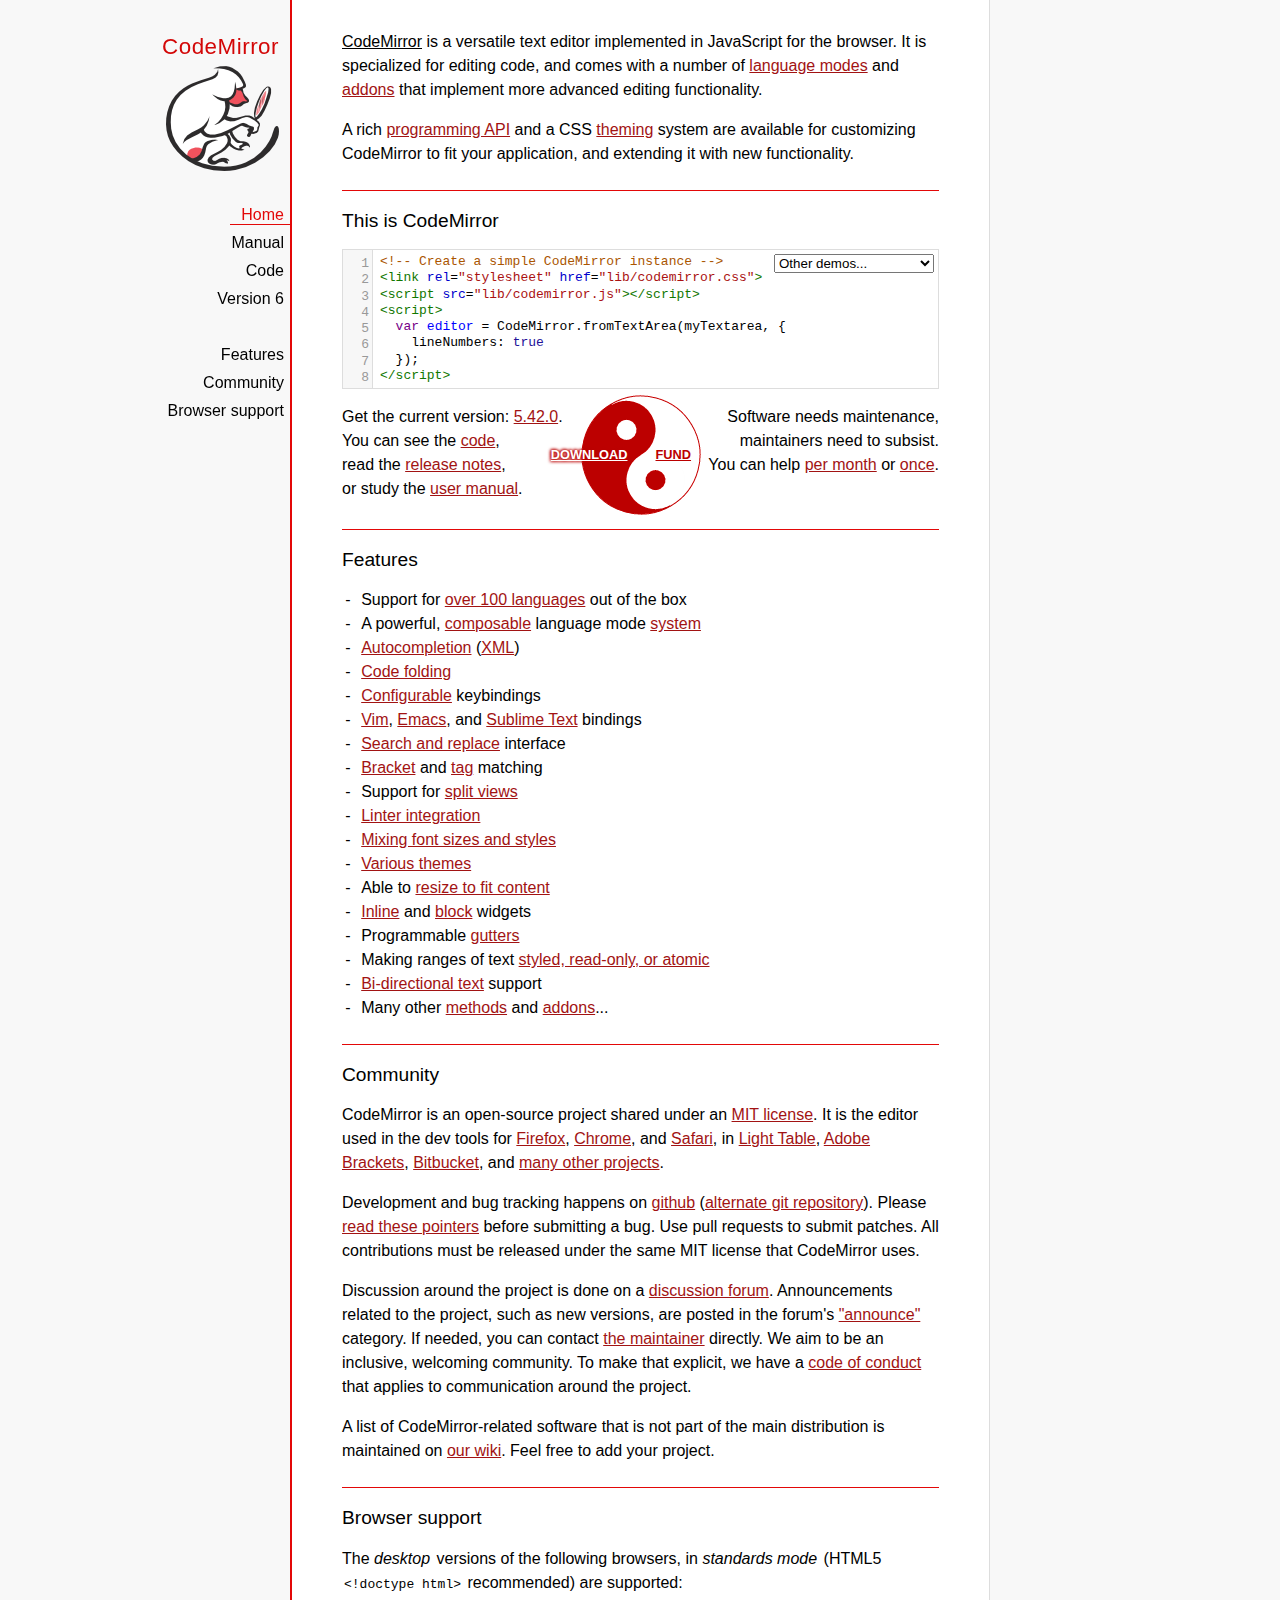
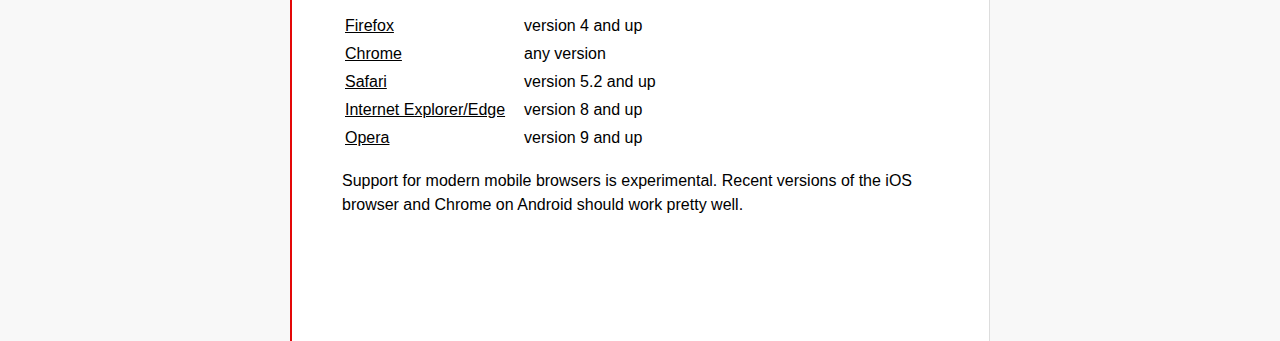
<file: p2/codemirror/index.html>
<!doctype html>

<title>CodeMirror</title>
<meta charset="utf-8"/>

<link rel=stylesheet href="lib/codemirror.css">
<link rel=stylesheet href="doc/docs.css">
<script src="lib/codemirror.js"></script>
<script src="mode/xml/xml.js"></script>
<script src="mode/javascript/javascript.js"></script>
<script src="mode/css/css.js"></script>
<script src="mode/htmlmixed/htmlmixed.js"></script>
<script src="addon/edit/matchbrackets.js"></script>

<script src="doc/activebookmark.js"></script>

<style>
  .CodeMirror { height: auto; border: 1px solid #ddd; }
  .CodeMirror-scroll { max-height: 200px; }
  .CodeMirror pre { padding-left: 7px; line-height: 1.25; }
  .banner { background: #ffc; padding: 6px; border-bottom: 2px solid silver;  }
  .banner div { margin: 0 auto; max-width: 700px; text-align: center; }
</style>

<div id=nav>
  <a href="https://codemirror.net"><h1>CodeMirror</h1><img id=logo src="doc/logo.png"></a>

  <ul>
    <li><a class=active data-default="true" href="#description">Home</a>
    <li><a href="doc/manual.html">Manual</a>
    <li><a href="https://github.com/codemirror/codemirror">Code</a>
    <li><a href="https://codemirror.net/6/">Version 6</a>
  </ul>
  <ul>
    <li><a href="#features">Features</a>
    <li><a href="#community">Community</a>
    <li><a href="#browsersupport">Browser support</a>
  </ul>
</div>

<article>

<section id=description class=first>
  <p><strong>CodeMirror</strong> is a versatile text editor
  implemented in JavaScript for the browser. It is specialized for
  editing code, and comes with a number of <a href="mode/index.html">language modes</a> and <a href="doc/manual.html#addons">addons</a>
  that implement more advanced editing functionality.</p>

  <p>A rich <a href="doc/manual.html#api">programming API</a> and a
  CSS <a href="doc/manual.html#styling">theming</a> system are
  available for customizing CodeMirror to fit your application, and
  extending it with new functionality.</p>
</section>

<section id=demo>
  <h2>This is CodeMirror</h2>
  <form style="position: relative; margin-top: .5em;"><textarea id=demotext>
<!-- Create a simple CodeMirror instance -->
<link rel="stylesheet" href="lib/codemirror.css">
<script src="lib/codemirror.js"></script>
<script>
  var editor = CodeMirror.fromTextArea(myTextarea, {
    lineNumbers: true
  });
</script></textarea>
  <select id="demolist" onchange="document.location = this.options[this.selectedIndex].value;">
    <option value="#">Other demos...</option>
    <option value="demo/complete.html">Autocompletion</option>
    <option value="demo/folding.html">Code folding</option>
    <option value="demo/theme.html">Themes</option>
    <option value="mode/htmlmixed/index.html">Mixed language modes</option>
    <option value="demo/bidi.html">Bi-directional text</option>
    <option value="demo/variableheight.html">Variable font sizes</option>
    <option value="demo/search.html">Search interface</option>
    <option value="demo/vim.html">Vim bindings</option>
    <option value="demo/emacs.html">Emacs bindings</option>
    <option value="demo/sublime.html">Sublime Text bindings</option>
    <option value="demo/tern.html">Tern integration</option>
    <option value="demo/merge.html">Merge/diff interface</option>
    <option value="demo/fullscreen.html">Full-screen editor</option>
    <option value="demo/simplescrollbars.html">Custom scrollbars</option>
  </select></form>
  <script>
    var editor = CodeMirror.fromTextArea(document.getElementById("demotext"), {
      lineNumbers: true,
      mode: "text/html",
      matchBrackets: true
    });
  </script>

  <div class=actions>
    <div class=actionspicture>
      <img src="doc/yinyang.png" class=yinyang>
      <div class="actionlink download">
        <a href="https://codemirror.net/codemirror.zip">DOWNLOAD</a>
      </div>
      <div class="actionlink fund">
        <a href="https://marijnhaverbeke.nl/fund/">FUND</a>
      </div>
    </div>
    <div class=actionsleft>
      Get the current version: <a href="https://codemirror.net/codemirror.zip">5.42.0</a>.<br>
      You can see the <a href="https://github.com/codemirror/codemirror" title="Github repository">code</a>,<br>
      read the <a href="doc/releases.html">release notes</a>,<br>
      or study the <a href="doc/manual.html">user manual</a>.
    </div>
    <div class=actionsright>
      Software needs maintenance,<br>
      maintainers need to subsist.<br>
      You can help <a href="https://marijnhaverbeke.nl/fund/" title="Set up a monthly contribution">per month</a> or
      <a title="Donate with PayPal" href="https://www.paypal.me/marijnhaverbeke">once</a>.
    </div>
  </div>

</section>

<section id=features>
  <h2>Features</h2>
  <ul>
    <li>Support for <a href="mode/index.html">over 100 languages</a> out of the box
    <li>A powerful, <a href="mode/htmlmixed/index.html">composable</a> language mode <a href="doc/manual.html#modeapi">system</a>
    <li><a href="doc/manual.html#addon_show-hint">Autocompletion</a> (<a href="demo/xmlcomplete.html">XML</a>)
    <li><a href="doc/manual.html#addon_foldcode">Code folding</a>
    <li><a href="doc/manual.html#option_extraKeys">Configurable</a> keybindings
    <li><a href="demo/vim.html">Vim</a>, <a href="demo/emacs.html">Emacs</a>, and <a href="demo/sublime.html">Sublime Text</a> bindings
    <li><a href="doc/manual.html#addon_search">Search and replace</a> interface
    <li><a href="doc/manual.html#addon_matchbrackets">Bracket</a> and <a href="doc/manual.html#addon_matchtags">tag</a> matching
    <li>Support for <a href="demo/buffers.html">split views</a>
    <li><a href="doc/manual.html#addon_lint">Linter integration</a>
    <li><a href="demo/variableheight.html">Mixing font sizes and styles</a>
    <li><a href="demo/theme.html">Various themes</a>
    <li>Able to <a href="demo/resize.html">resize to fit content</a>
    <li><a href="doc/manual.html#mark_replacedWith">Inline</a> and <a href="doc/manual.html#addLineWidget">block</a> widgets
    <li>Programmable <a href="demo/marker.html">gutters</a>
    <li>Making ranges of text <a href="doc/manual.html#markText">styled, read-only, or atomic</a>
    <li><a href="demo/bidi.html">Bi-directional text</a> support
    <li>Many other <a href="doc/manual.html#api">methods</a> and <a href="doc/manual.html#addons">addons</a>...
  </ul>
</section>

<section id=community>
  <h2>Community</h2>

  <p>CodeMirror is an open-source project shared under
  an <a href="LICENSE">MIT license</a>. It is the editor used in the
  dev tools for
  <a href="https://hacks.mozilla.org/2013/11/firefox-developer-tools-episode-27-edit-as-html-codemirror-more/">Firefox</a>,
  <a href="https://developers.google.com/chrome-developer-tools/">Chrome</a>,
  and <a href="https://developer.apple.com/safari/tools/">Safari</a>, in <a href="http://www.lighttable.com/">Light
  Table</a>, <a href="http://brackets.io/">Adobe
  Brackets</a>, <a href="http://blog.bitbucket.org/2013/05/14/edit-your-code-in-the-cloud-with-bitbucket/">Bitbucket</a>,
  and <a href="doc/realworld.html">many other projects</a>.</p>

  <p>Development and bug tracking happens
  on <a href="https://github.com/codemirror/CodeMirror/">github</a>
  (<a href="http://marijnhaverbeke.nl/git/codemirror">alternate git
  repository</a>).
  Please <a href="https://codemirror.net/doc/reporting.html">read these
  pointers</a> before submitting a bug. Use pull requests to submit
  patches. All contributions must be released under the same MIT
  license that CodeMirror uses.</p>

  <p>Discussion around the project is done on
  a <a href="https://discuss.codemirror.net">discussion forum</a>.
  Announcements related to the project, such as new versions, are
  posted in the
  forum's <a href="https://discuss.codemirror.net/c/announce">"announce"</a>
  category. If needed, you can
  contact <a href="mailto:marijnh@gmail.com">the maintainer</a>
  directly. We aim to be an inclusive, welcoming community. To make
  that explicit, we have
  a <a href="http://contributor-covenant.org/version/1/1/0/">code of
  conduct</a> that applies to communication around the project.</p>

  <p>A list of CodeMirror-related software that is not part of the
  main distribution is maintained
  on <a href="https://github.com/codemirror/CodeMirror/wiki/CodeMirror-addons">our
  wiki</a>. Feel free to add your project.</p>
</section>

<section id=browsersupport>
  <h2>Browser support</h2>
  <p>The <em>desktop</em> versions of the following browsers,
  in <em>standards mode</em> (HTML5 <code>&lt;!doctype html></code>
  recommended) are supported:</p>
  <table style="margin-bottom: 1em">
    <tr><th>Firefox</th><td>version 4 and up</td></tr>
    <tr><th>Chrome</th><td>any version</td></tr>
    <tr><th>Safari</th><td>version 5.2 and up</td></tr>
    <tr><th style="padding-right: 1em;">Internet Explorer/Edge</th><td>version 8 and up</td></tr>
    <tr><th>Opera</th><td>version 9 and up</td></tr>
  </table>
  <p>Support for modern mobile browsers is experimental. Recent
  versions of the iOS browser and Chrome on Android should work
  pretty well.</p>
</section>

</article>
</file>
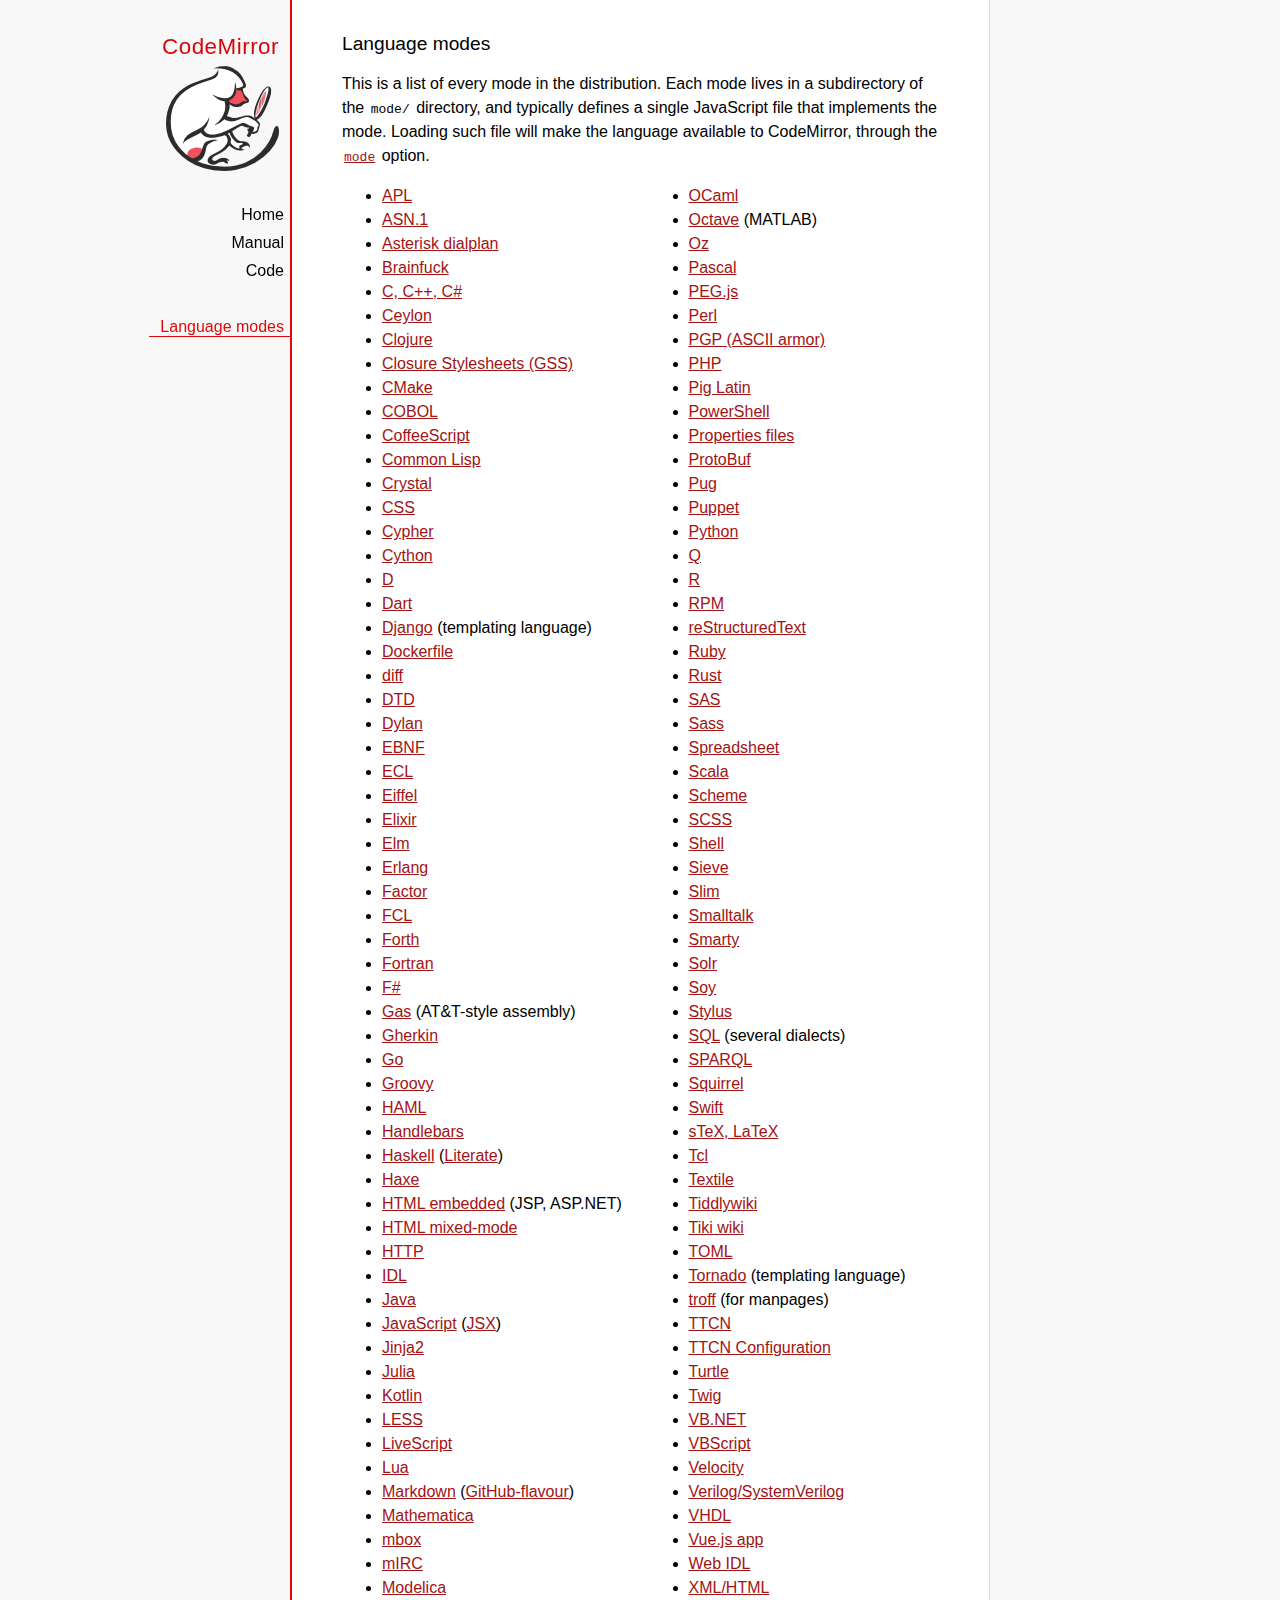
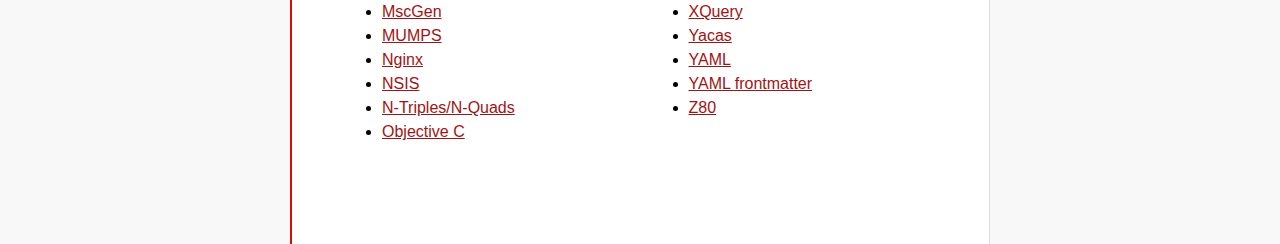
<file: p2/codemirror/mode/index.html>
<!doctype html>

<title>CodeMirror: Language Modes</title>
<meta charset="utf-8"/>
<link rel=stylesheet href="../doc/docs.css">

<div id=nav>
  <a href="https://codemirror.net"><h1>CodeMirror</h1><img id=logo src="../doc/logo.png"></a>

  <ul>
    <li><a href="../index.html">Home</a>
    <li><a href="../doc/manual.html">Manual</a>
    <li><a href="https://github.com/codemirror/codemirror">Code</a>
  </ul>
  <ul>
    <li><a class=active href="#">Language modes</a>
  </ul>
</div>

<article>

  <h2>Language modes</h2>

  <p>This is a list of every mode in the distribution. Each mode lives
in a subdirectory of the <code>mode/</code> directory, and typically
defines a single JavaScript file that implements the mode. Loading
such file will make the language available to CodeMirror, through
the <a href="../doc/manual.html#option_mode"><code>mode</code></a>
option.</p>

  <div style="-webkit-columns: 100px 2; -moz-columns: 100px 2; columns: 100px 2;">
    <ul style="margin-top: 0">
      <li><a href="apl/index.html">APL</a></li>
      <li><a href="asn.1/index.html">ASN.1</a></li>
      <li><a href="asterisk/index.html">Asterisk dialplan</a></li>
      <li><a href="brainfuck/index.html">Brainfuck</a></li>
      <li><a href="clike/index.html">C, C++, C#</a></li>
      <li><a href="clike/index.html">Ceylon</a></li>
      <li><a href="clojure/index.html">Clojure</a></li>
      <li><a href="css/gss.html">Closure Stylesheets (GSS)</a></li>
      <li><a href="cmake/index.html">CMake</a></li>
      <li><a href="cobol/index.html">COBOL</a></li>
      <li><a href="coffeescript/index.html">CoffeeScript</a></li>
      <li><a href="commonlisp/index.html">Common Lisp</a></li>
      <li><a href="crystal/index.html">Crystal</a></li>
      <li><a href="css/index.html">CSS</a></li>
      <li><a href="cypher/index.html">Cypher</a></li>
      <li><a href="python/index.html">Cython</a></li>
      <li><a href="d/index.html">D</a></li>
      <li><a href="dart/index.html">Dart</a></li>
      <li><a href="django/index.html">Django</a> (templating language)</li>
      <li><a href="dockerfile/index.html">Dockerfile</a></li>
      <li><a href="diff/index.html">diff</a></li>
      <li><a href="dtd/index.html">DTD</a></li>
      <li><a href="dylan/index.html">Dylan</a></li>
      <li><a href="ebnf/index.html">EBNF</a></li>
      <li><a href="ecl/index.html">ECL</a></li>
      <li><a href="eiffel/index.html">Eiffel</a></li>
      <li><a href="https://github.com/optick/codemirror-mode-elixir">Elixir</a></li>
      <li><a href="elm/index.html">Elm</a></li>
      <li><a href="erlang/index.html">Erlang</a></li>
      <li><a href="factor/index.html">Factor</a></li>
      <li><a href="fcl/index.html">FCL</a></li>
      <li><a href="forth/index.html">Forth</a></li>
      <li><a href="fortran/index.html">Fortran</a></li>
      <li><a href="mllike/index.html">F#</a></li>
      <li><a href="gas/index.html">Gas</a> (AT&amp;T-style assembly)</li>
      <li><a href="gherkin/index.html">Gherkin</a></li>
      <li><a href="go/index.html">Go</a></li>
      <li><a href="groovy/index.html">Groovy</a></li>
      <li><a href="haml/index.html">HAML</a></li>
      <li><a href="handlebars/index.html">Handlebars</a></li>
      <li><a href="haskell/index.html">Haskell</a> (<a href="haskell-literate/index.html">Literate</a>)</li>
      <li><a href="haxe/index.html">Haxe</a></li>
      <li><a href="htmlembedded/index.html">HTML embedded</a> (JSP, ASP.NET)</li>
      <li><a href="htmlmixed/index.html">HTML mixed-mode</a></li>
      <li><a href="http/index.html">HTTP</a></li>
      <li><a href="idl/index.html">IDL</a></li>
      <li><a href="clike/index.html">Java</a></li>
      <li><a href="javascript/index.html">JavaScript</a> (<a href="jsx/index.html">JSX</a>)</li>
      <li><a href="jinja2/index.html">Jinja2</a></li>
      <li><a href="julia/index.html">Julia</a></li>
      <li><a href="clike/index.html">Kotlin</a></li>
      <li><a href="css/less.html">LESS</a></li>
      <li><a href="livescript/index.html">LiveScript</a></li>
      <li><a href="lua/index.html">Lua</a></li>
      <li><a href="markdown/index.html">Markdown</a> (<a href="gfm/index.html">GitHub-flavour</a>)</li>
      <li><a href="mathematica/index.html">Mathematica</a></li>
      <li><a href="mbox/index.html">mbox</a></li>
      <li><a href="mirc/index.html">mIRC</a></li>
      <li><a href="modelica/index.html">Modelica</a></li>
      <li><a href="mscgen/index.html">MscGen</a></li>
      <li><a href="mumps/index.html">MUMPS</a></li>
      <li><a href="nginx/index.html">Nginx</a></li>
      <li><a href="nsis/index.html">NSIS</a></li>
      <li><a href="ntriples/index.html">N-Triples/N-Quads</a></li>
      <li><a href="clike/index.html">Objective C</a></li>
      <li><a href="mllike/index.html">OCaml</a></li>
      <li><a href="octave/index.html">Octave</a> (MATLAB)</li>
      <li><a href="oz/index.html">Oz</a></li>
      <li><a href="pascal/index.html">Pascal</a></li>
      <li><a href="pegjs/index.html">PEG.js</a></li>
      <li><a href="perl/index.html">Perl</a></li>
      <li><a href="asciiarmor/index.html">PGP (ASCII armor)</a></li>
      <li><a href="php/index.html">PHP</a></li>
      <li><a href="pig/index.html">Pig Latin</a></li>
      <li><a href="powershell/index.html">PowerShell</a></li>
      <li><a href="properties/index.html">Properties files</a></li>
      <li><a href="protobuf/index.html">ProtoBuf</a></li>
      <li><a href="pug/index.html">Pug</a></li>
      <li><a href="puppet/index.html">Puppet</a></li>
      <li><a href="python/index.html">Python</a></li>
      <li><a href="q/index.html">Q</a></li>
      <li><a href="r/index.html">R</a></li>
      <li><a href="rpm/index.html">RPM</a></li>
      <li><a href="rst/index.html">reStructuredText</a></li>
      <li><a href="ruby/index.html">Ruby</a></li>
      <li><a href="rust/index.html">Rust</a></li>
      <li><a href="sas/index.html">SAS</a></li>
      <li><a href="sass/index.html">Sass</a></li>
      <li><a href="spreadsheet/index.html">Spreadsheet</a></li>
      <li><a href="clike/scala.html">Scala</a></li>
      <li><a href="scheme/index.html">Scheme</a></li>
      <li><a href="css/scss.html">SCSS</a></li>
      <li><a href="shell/index.html">Shell</a></li>
      <li><a href="sieve/index.html">Sieve</a></li>
      <li><a href="slim/index.html">Slim</a></li>
      <li><a href="smalltalk/index.html">Smalltalk</a></li>
      <li><a href="smarty/index.html">Smarty</a></li>
      <li><a href="solr/index.html">Solr</a></li>
      <li><a href="soy/index.html">Soy</a></li>
      <li><a href="stylus/index.html">Stylus</a></li>
      <li><a href="sql/index.html">SQL</a> (several dialects)</li>
      <li><a href="sparql/index.html">SPARQL</a></li>
      <li><a href="clike/index.html">Squirrel</a></li>
      <li><a href="swift/index.html">Swift</a></li>
      <li><a href="stex/index.html">sTeX, LaTeX</a></li>
      <li><a href="tcl/index.html">Tcl</a></li>
      <li><a href="textile/index.html">Textile</a></li>
      <li><a href="tiddlywiki/index.html">Tiddlywiki</a></li>
      <li><a href="tiki/index.html">Tiki wiki</a></li>
      <li><a href="toml/index.html">TOML</a></li>
      <li><a href="tornado/index.html">Tornado</a> (templating language)</li>
      <li><a href="troff/index.html">troff</a> (for manpages)</li>
      <li><a href="ttcn/index.html">TTCN</a></li>
      <li><a href="ttcn-cfg/index.html">TTCN Configuration</a></li>
      <li><a href="turtle/index.html">Turtle</a></li>
      <li><a href="twig/index.html">Twig</a></li>
      <li><a href="vb/index.html">VB.NET</a></li>
      <li><a href="vbscript/index.html">VBScript</a></li>
      <li><a href="velocity/index.html">Velocity</a></li>
      <li><a href="verilog/index.html">Verilog/SystemVerilog</a></li>
      <li><a href="vhdl/index.html">VHDL</a></li>
      <li><a href="vue/index.html">Vue.js app</a></li>
      <li><a href="webidl/index.html">Web IDL</a></li>
      <li><a href="xml/index.html">XML/HTML</a></li>
      <li><a href="xquery/index.html">XQuery</a></li>
      <li><a href="yacas/index.html">Yacas</a></li>
      <li><a href="yaml/index.html">YAML</a></li>
      <li><a href="yaml-frontmatter/index.html">YAML frontmatter</a></li>
      <li><a href="z80/index.html">Z80</a></li>
    </ul>
  </div>

</article>
</file>
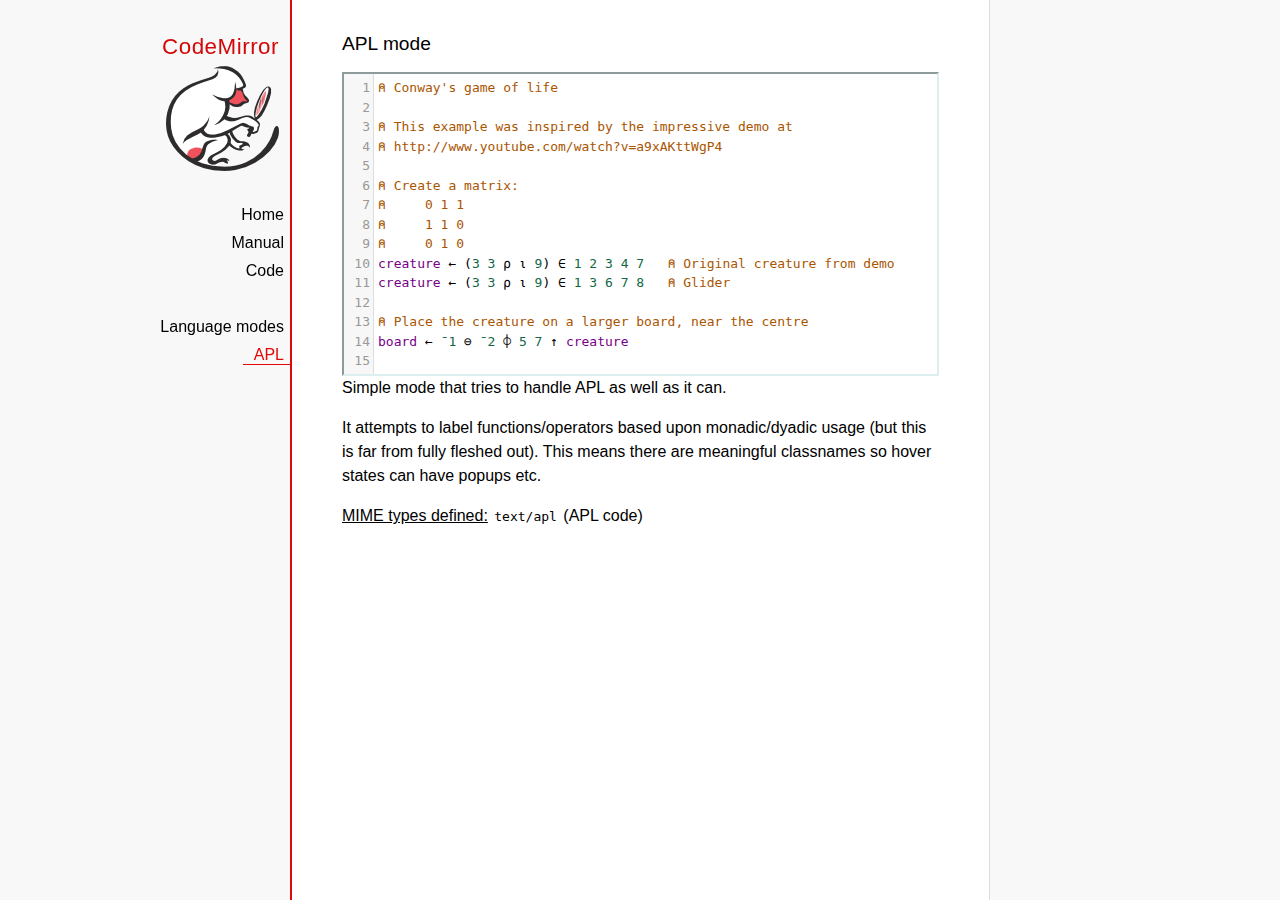
<file: p2/codemirror/mode/apl/index.html>
<!doctype html>

<title>CodeMirror: APL mode</title>
<meta charset="utf-8"/>
<link rel=stylesheet href="../../doc/docs.css">

<link rel="stylesheet" href="../../lib/codemirror.css">
<script src="../../lib/codemirror.js"></script>
<script src="../../addon/edit/matchbrackets.js"></script>
<script src="./apl.js"></script>
<style>
	.CodeMirror { border: 2px inset #dee; }
    </style>
<div id=nav>
  <a href="https://codemirror.net"><h1>CodeMirror</h1><img id=logo src="../../doc/logo.png"></a>

  <ul>
    <li><a href="../../index.html">Home</a>
    <li><a href="../../doc/manual.html">Manual</a>
    <li><a href="https://github.com/codemirror/codemirror">Code</a>
  </ul>
  <ul>
    <li><a href="../index.html">Language modes</a>
    <li><a class=active href="#">APL</a>
  </ul>
</div>

<article>
<h2>APL mode</h2>
<form><textarea id="code" name="code">
⍝ Conway's game of life

⍝ This example was inspired by the impressive demo at
⍝ http://www.youtube.com/watch?v=a9xAKttWgP4

⍝ Create a matrix:
⍝     0 1 1
⍝     1 1 0
⍝     0 1 0
creature ← (3 3 ⍴ ⍳ 9) ∈ 1 2 3 4 7   ⍝ Original creature from demo
creature ← (3 3 ⍴ ⍳ 9) ∈ 1 3 6 7 8   ⍝ Glider

⍝ Place the creature on a larger board, near the centre
board ← ¯1 ⊖ ¯2 ⌽ 5 7 ↑ creature

⍝ A function to move from one generation to the next
life ← {∨/ 1 ⍵ ∧ 3 4 = ⊂+/ +⌿ 1 0 ¯1 ∘.⊖ 1 0 ¯1 ⌽¨ ⊂⍵}

⍝ Compute n-th generation and format it as a
⍝ character matrix
gen ← {' #'[(life ⍣ ⍵) board]}

⍝ Show first three generations
(gen 1) (gen 2) (gen 3)
</textarea></form>

    <script>
      var editor = CodeMirror.fromTextArea(document.getElementById("code"), {
        lineNumbers: true,
        matchBrackets: true,
        mode: "text/apl"
      });
    </script>

    <p>Simple mode that tries to handle APL as well as it can.</p>
    <p>It attempts to label functions/operators based upon
    monadic/dyadic usage (but this is far from fully fleshed out).
    This means there are meaningful classnames so hover states can
    have popups etc.</p>

    <p><strong>MIME types defined:</strong> <code>text/apl</code> (APL code)</p>
  </article>
</file>
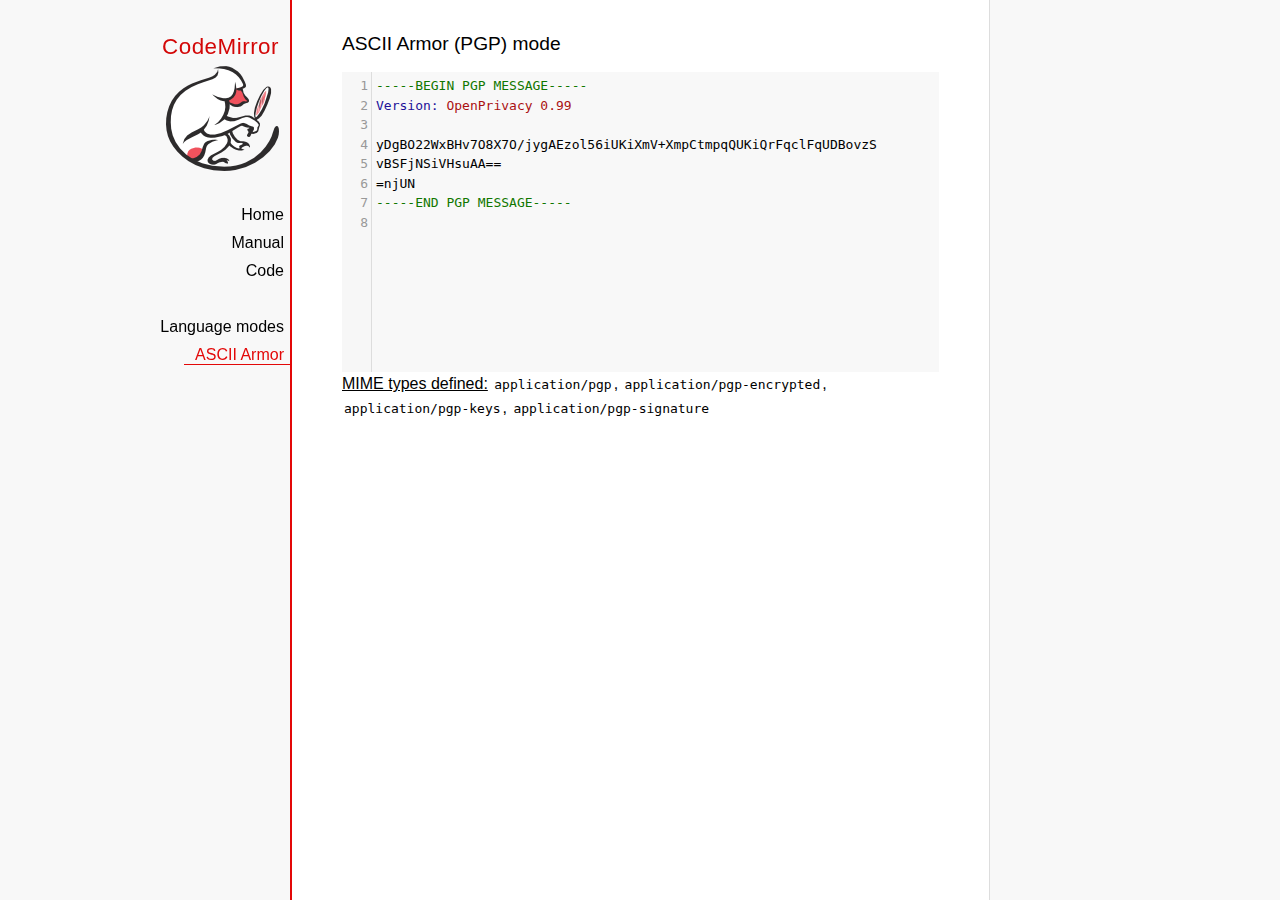
<file: p2/codemirror/mode/asciiarmor/index.html>
<!doctype html>

<title>CodeMirror: ASCII Armor (PGP) mode</title>
<meta charset="utf-8"/>
<link rel=stylesheet href="../../doc/docs.css">

<link rel="stylesheet" href="../../lib/codemirror.css">
<script src="../../lib/codemirror.js"></script>
<script src="asciiarmor.js"></script>
<style>.CodeMirror {background: #f8f8f8;}</style>
<div id=nav>
  <a href="https://codemirror.net"><h1>CodeMirror</h1><img id=logo src="../../doc/logo.png"></a>

  <ul>
    <li><a href="../../index.html">Home</a>
    <li><a href="../../doc/manual.html">Manual</a>
    <li><a href="https://github.com/codemirror/codemirror">Code</a>
  </ul>
  <ul>
    <li><a href="../index.html">Language modes</a>
    <li><a class=active href="#">ASCII Armor</a>
  </ul>
</div>

<article>
<h2>ASCII Armor (PGP) mode</h2>
<form><textarea id="code" name="code">
-----BEGIN PGP MESSAGE-----
Version: OpenPrivacy 0.99

yDgBO22WxBHv7O8X7O/jygAEzol56iUKiXmV+XmpCtmpqQUKiQrFqclFqUDBovzS
vBSFjNSiVHsuAA==
=njUN
-----END PGP MESSAGE-----
</textarea></form>

<script>
var editor = CodeMirror.fromTextArea(document.getElementById("code"), {
  lineNumbers: true
});
</script>

<p><strong>MIME types
defined:</strong> <code>application/pgp</code>, <code>application/pgp-encrypted</code>, <code>application/pgp-keys</code>, <code>application/pgp-signature</code></p>

</article>
</file>
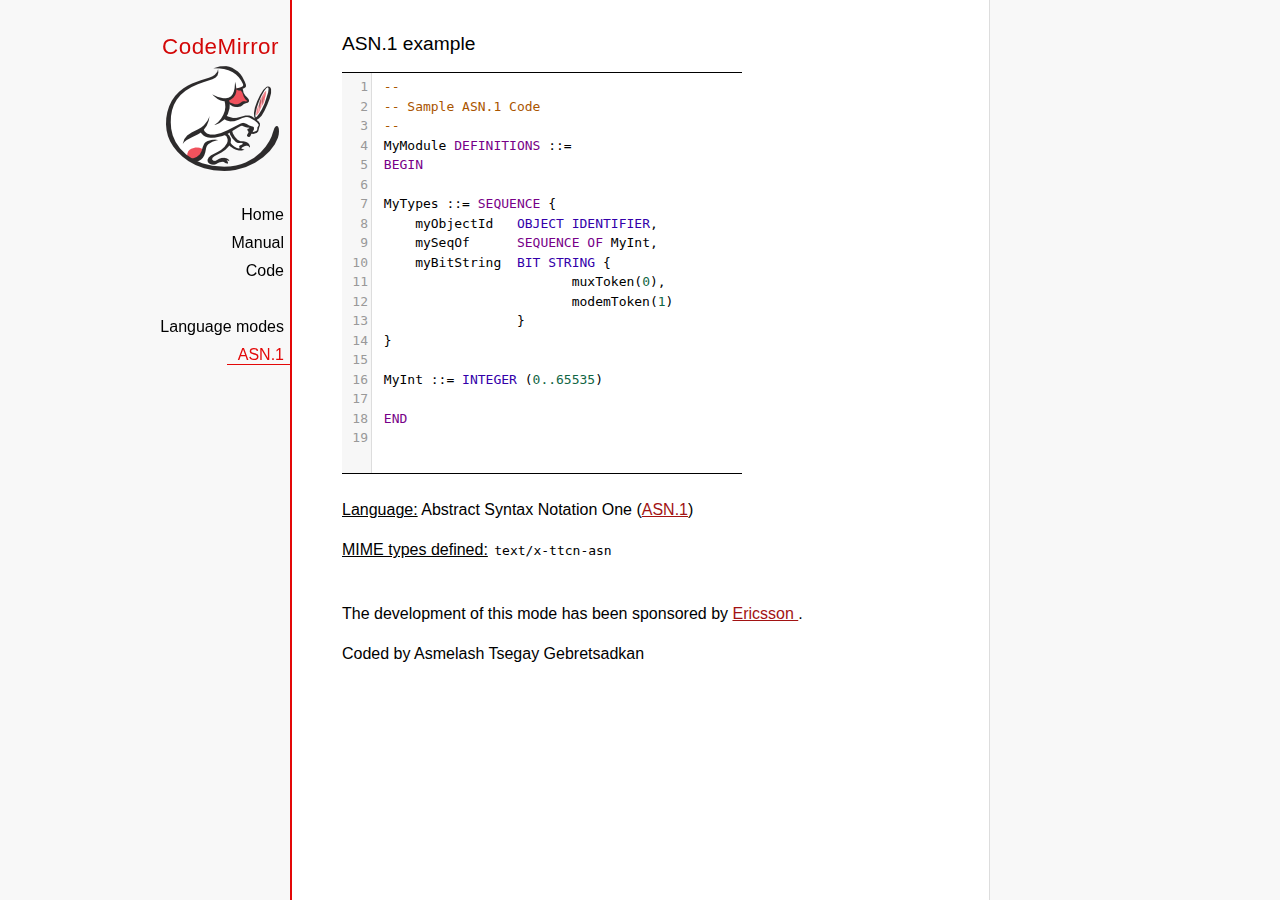
<file: p2/codemirror/mode/asn.1/index.html>
﻿<!doctype html>

<title>CodeMirror: ASN.1 mode</title>
<meta charset="utf-8"/>
<link rel=stylesheet href="../../doc/docs.css">

<link rel="stylesheet" href="../../lib/codemirror.css">
<script src="../../lib/codemirror.js"></script>
<script src="../../addon/edit/matchbrackets.js"></script>
<script src="asn.1.js"></script>
<style>
    .CodeMirror {
        border-top: 1px solid black;
        border-bottom: 1px solid black;
    }
</style>
<div id=nav>
    <a href="https://codemirror.net"><h1>CodeMirror</h1>
        <img id=logo src="../../doc/logo.png">
    </a>

    <ul>
        <li><a href="../../index.html">Home</a>
        <li><a href="../../doc/manual.html">Manual</a>
        <li><a href="https://github.com/codemirror/codemirror">Code</a>
    </ul>
    <ul>
        <li><a href="../index.html">Language modes</a>
        <li><a class=active href="http://en.wikipedia.org/wiki/Abstract_Syntax_Notation_One">ASN.1</a>
    </ul>
</div>
<article>
    <h2>ASN.1 example</h2>
    <div>
        <textarea id="ttcn-asn-code">
 --
 -- Sample ASN.1 Code
 --
 MyModule DEFINITIONS ::=
 BEGIN

 MyTypes ::= SEQUENCE {
     myObjectId   OBJECT IDENTIFIER,
     mySeqOf      SEQUENCE OF MyInt,
     myBitString  BIT STRING {
                         muxToken(0),
                         modemToken(1)
                  }
 }

 MyInt ::= INTEGER (0..65535)

 END
        </textarea>
    </div>

    <script>
        var ttcnEditor = CodeMirror.fromTextArea(document.getElementById("ttcn-asn-code"), {
            lineNumbers: true,
            matchBrackets: true,
            mode: "text/x-ttcn-asn"
        });
        ttcnEditor.setSize(400, 400);
        var mac = CodeMirror.keyMap.default == CodeMirror.keyMap.macDefault;
        CodeMirror.keyMap.default[(mac ? "Cmd" : "Ctrl") + "-Space"] = "autocomplete";
    </script>
    <br/>
    <p><strong>Language:</strong> Abstract Syntax Notation One
        (<a href="http://www.itu.int/en/ITU-T/asn1/Pages/introduction.aspx">ASN.1</a>)
    </p>
    <p><strong>MIME types defined:</strong> <code>text/x-ttcn-asn</code></p>

    <br/>
    <p>The development of this mode has been sponsored by <a href="http://www.ericsson.com/">Ericsson
    </a>.</p>
    <p>Coded by Asmelash Tsegay Gebretsadkan </p>
</article>
</file>
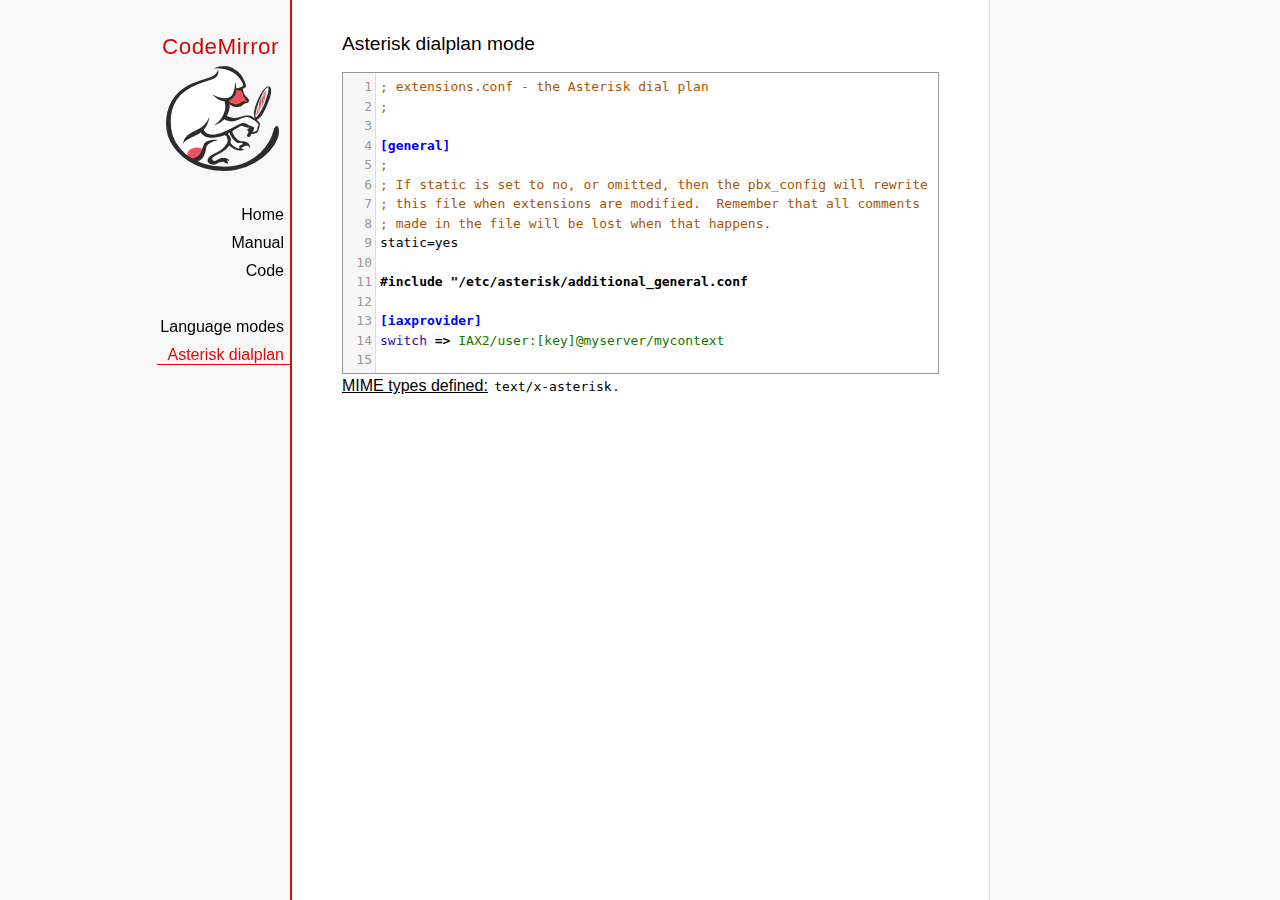
<file: p2/codemirror/mode/asterisk/index.html>
<!doctype html>

<title>CodeMirror: Asterisk dialplan mode</title>
<meta charset="utf-8"/>
<link rel=stylesheet href="../../doc/docs.css">

<link rel="stylesheet" href="../../lib/codemirror.css">
<script src="../../lib/codemirror.js"></script>
<script src="../../addon/edit/matchbrackets.js"></script>
<script src="asterisk.js"></script>
<style>
      .CodeMirror {border: 1px solid #999;}
      .cm-s-default span.cm-arrow { color: red; }
    </style>
<div id=nav>
  <a href="https://codemirror.net"><h1>CodeMirror</h1><img id=logo src="../../doc/logo.png"></a>

  <ul>
    <li><a href="../../index.html">Home</a>
    <li><a href="../../doc/manual.html">Manual</a>
    <li><a href="https://github.com/codemirror/codemirror">Code</a>
  </ul>
  <ul>
    <li><a href="../index.html">Language modes</a>
    <li><a class=active href="#">Asterisk dialplan</a>
  </ul>
</div>

<article>
<h2>Asterisk dialplan mode</h2>
<form><textarea id="code" name="code">
; extensions.conf - the Asterisk dial plan
;

[general]
;
; If static is set to no, or omitted, then the pbx_config will rewrite
; this file when extensions are modified.  Remember that all comments
; made in the file will be lost when that happens.
static=yes

#include "/etc/asterisk/additional_general.conf

[iaxprovider]
switch => IAX2/user:[key]@myserver/mycontext

[dynamic]
#exec /usr/bin/dynamic-peers.pl

[trunkint]
;
; International long distance through trunk
;
exten => _9011.,1,Macro(dundi-e164,${EXTEN:4})
exten => _9011.,n,Dial(${GLOBAL(TRUNK)}/${FILTER(0-9,${EXTEN:${GLOBAL(TRUNKMSD)}})})

[local]
;
; Master context for local, toll-free, and iaxtel calls only
;
ignorepat => 9
include => default

[demo]
include => stdexten
;
; We start with what to do when a call first comes in.
;
exten => s,1,Wait(1)			; Wait a second, just for fun
same  => n,Answer			; Answer the line
same  => n,Set(TIMEOUT(digit)=5)	; Set Digit Timeout to 5 seconds
same  => n,Set(TIMEOUT(response)=10)	; Set Response Timeout to 10 seconds
same  => n(restart),BackGround(demo-congrats)	; Play a congratulatory message
same  => n(instruct),BackGround(demo-instruct)	; Play some instructions
same  => n,WaitExten			; Wait for an extension to be dialed.

exten => 2,1,BackGround(demo-moreinfo)	; Give some more information.
exten => 2,n,Goto(s,instruct)

exten => 3,1,Set(LANGUAGE()=fr)		; Set language to french
exten => 3,n,Goto(s,restart)		; Start with the congratulations

exten => 1000,1,Goto(default,s,1)
;
; We also create an example user, 1234, who is on the console and has
; voicemail, etc.
;
exten => 1234,1,Playback(transfer,skip)		; "Please hold while..."
					; (but skip if channel is not up)
exten => 1234,n,Gosub(${EXTEN},stdexten(${GLOBAL(CONSOLE)}))
exten => 1234,n,Goto(default,s,1)		; exited Voicemail

exten => 1235,1,Voicemail(1234,u)		; Right to voicemail

exten => 1236,1,Dial(Console/dsp)		; Ring forever
exten => 1236,n,Voicemail(1234,b)		; Unless busy

;
; # for when they're done with the demo
;
exten => #,1,Playback(demo-thanks)	; "Thanks for trying the demo"
exten => #,n,Hangup			; Hang them up.

;
; A timeout and "invalid extension rule"
;
exten => t,1,Goto(#,1)			; If they take too long, give up
exten => i,1,Playback(invalid)		; "That's not valid, try again"

;
; Create an extension, 500, for dialing the
; Asterisk demo.
;
exten => 500,1,Playback(demo-abouttotry); Let them know what's going on
exten => 500,n,Dial(IAX2/guest@pbx.digium.com/s@default)	; Call the Asterisk demo
exten => 500,n,Playback(demo-nogo)	; Couldn't connect to the demo site
exten => 500,n,Goto(s,6)		; Return to the start over message.

;
; Create an extension, 600, for evaluating echo latency.
;
exten => 600,1,Playback(demo-echotest)	; Let them know what's going on
exten => 600,n,Echo			; Do the echo test
exten => 600,n,Playback(demo-echodone)	; Let them know it's over
exten => 600,n,Goto(s,6)		; Start over

;
;	You can use the Macro Page to intercom a individual user
exten => 76245,1,Macro(page,SIP/Grandstream1)
; or if your peernames are the same as extensions
exten => _7XXX,1,Macro(page,SIP/${EXTEN})
;
;
; System Wide Page at extension 7999
;
exten => 7999,1,Set(TIMEOUT(absolute)=60)
exten => 7999,2,Page(Local/Grandstream1@page&Local/Xlite1@page&Local/1234@page/n,d)

; Give voicemail at extension 8500
;
exten => 8500,1,VoicemailMain
exten => 8500,n,Goto(s,6)

    </textarea></form>
    <script>
      var editor = CodeMirror.fromTextArea(document.getElementById("code"), {
        mode: "text/x-asterisk",
        matchBrackets: true,
        lineNumbers: true
      });
    </script>

    <p><strong>MIME types defined:</strong> <code>text/x-asterisk</code>.</p>

  </article>
</file>
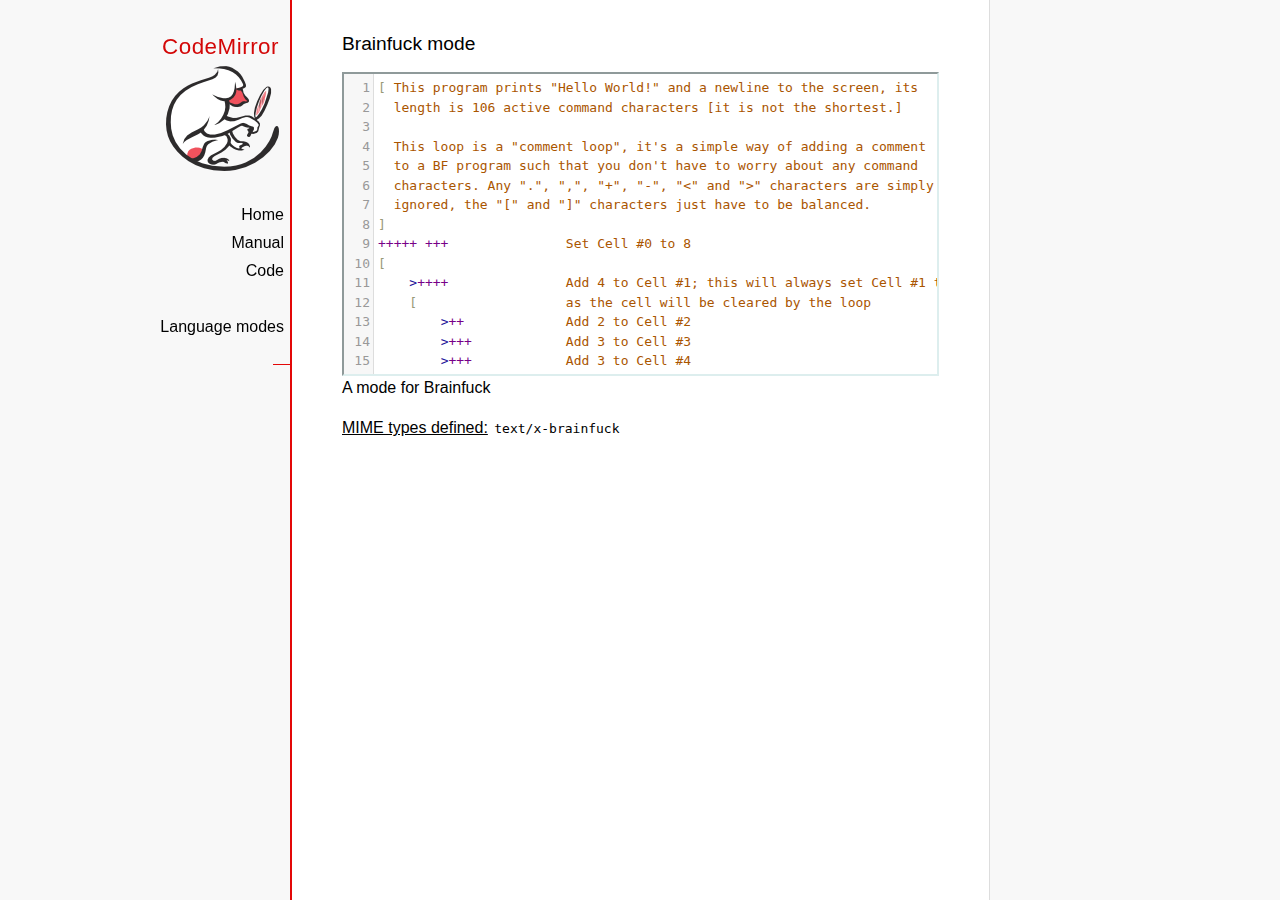
<file: p2/codemirror/mode/brainfuck/index.html>
<!doctype html>

<title>CodeMirror: Brainfuck mode</title>
<meta charset="utf-8"/>
<link rel=stylesheet href="../../doc/docs.css">

<link rel="stylesheet" href="../../lib/codemirror.css">
<script src="../../lib/codemirror.js"></script>
<script src="../../addon/edit/matchbrackets.js"></script>
<script src="./brainfuck.js"></script>
<style>
	.CodeMirror { border: 2px inset #dee; }
    </style>
<div id=nav>
  <a href="https://codemirror.net"><h1>CodeMirror</h1><img id=logo src="../../doc/logo.png"></a>

  <ul>
    <li><a href="../../index.html">Home</a>
    <li><a href="../../doc/manual.html">Manual</a>
    <li><a href="https://github.com/codemirror/codemirror">Code</a>
  </ul>
  <ul>
    <li><a href="../index.html">Language modes</a>
    <li><a class=active href="#"></a>
  </ul>
</div>

<article>
<h2>Brainfuck mode</h2>
<form><textarea id="code" name="code">
[ This program prints "Hello World!" and a newline to the screen, its
  length is 106 active command characters [it is not the shortest.]

  This loop is a "comment loop", it's a simple way of adding a comment
  to a BF program such that you don't have to worry about any command
  characters. Any ".", ",", "+", "-", "&lt;" and "&gt;" characters are simply
  ignored, the "[" and "]" characters just have to be balanced.
]
+++++ +++               Set Cell #0 to 8
[
    &gt;++++               Add 4 to Cell #1; this will always set Cell #1 to 4
    [                   as the cell will be cleared by the loop
        &gt;++             Add 2 to Cell #2
        &gt;+++            Add 3 to Cell #3
        &gt;+++            Add 3 to Cell #4
        &gt;+              Add 1 to Cell #5
        &lt;&lt;&lt;&lt;-           Decrement the loop counter in Cell #1
    ]                   Loop till Cell #1 is zero; number of iterations is 4
    &gt;+                  Add 1 to Cell #2
    &gt;+                  Add 1 to Cell #3
    &gt;-                  Subtract 1 from Cell #4
    &gt;&gt;+                 Add 1 to Cell #6
    [&lt;]                 Move back to the first zero cell you find; this will
                        be Cell #1 which was cleared by the previous loop
    &lt;-                  Decrement the loop Counter in Cell #0
]                       Loop till Cell #0 is zero; number of iterations is 8

The result of this is:
Cell No :   0   1   2   3   4   5   6
Contents:   0   0  72 104  88  32   8
Pointer :   ^

&gt;&gt;.                     Cell #2 has value 72 which is 'H'
&gt;---.                   Subtract 3 from Cell #3 to get 101 which is 'e'
+++++++..+++.           Likewise for 'llo' from Cell #3
&gt;&gt;.                     Cell #5 is 32 for the space
&lt;-.                     Subtract 1 from Cell #4 for 87 to give a 'W'
&lt;.                      Cell #3 was set to 'o' from the end of 'Hello'
+++.------.--------.    Cell #3 for 'rl' and 'd'
&gt;&gt;+.                    Add 1 to Cell #5 gives us an exclamation point
&gt;++.                    And finally a newline from Cell #6
</textarea></form>

    <script>
      var editor = CodeMirror.fromTextArea(document.getElementById("code"), {
        lineNumbers: true,
        matchBrackets: true,
        mode: "text/x-brainfuck"
      });
    </script>

    <p>A mode for Brainfuck</p>

    <p><strong>MIME types defined:</strong> <code>text/x-brainfuck</code></p>
  </article>
</file>
<file: p2/codemirror/lib/codemirror.css>
/* BASICS */

.CodeMirror {
  /* Set height, width, borders, and global font properties here */
  font-family: monospace;
  height: 300px;
  color: black;
  direction: ltr;
}

/* PADDING */

.CodeMirror-lines {
  padding: 4px 0; /* Vertical padding around content */
}
.CodeMirror pre {
  padding: 0 4px; /* Horizontal padding of content */
}

.CodeMirror-scrollbar-filler, .CodeMirror-gutter-filler {
  background-color: white; /* The little square between H and V scrollbars */
}

/* GUTTER */

.CodeMirror-gutters {
  border-right: 1px solid #ddd;
  background-color: #f7f7f7;
  white-space: nowrap;
}
.CodeMirror-linenumbers {}
.CodeMirror-linenumber {
  padding: 0 3px 0 5px;
  min-width: 20px;
  text-align: right;
  color: #999;
  white-space: nowrap;
}

.CodeMirror-guttermarker { color: black; }
.CodeMirror-guttermarker-subtle { color: #999; }

/* CURSOR */

.CodeMirror-cursor {
  border-left: 1px solid black;
  border-right: none;
  width: 0;
}
/* Shown when moving in bi-directional text */
.CodeMirror div.CodeMirror-secondarycursor {
  border-left: 1px solid silver;
}
.cm-fat-cursor .CodeMirror-cursor {
  width: auto;
  border: 0 !important;
  background: #7e7;
}
.cm-fat-cursor div.CodeMirror-cursors {
  z-index: 1;
}
.cm-fat-cursor-mark {
  background-color: rgba(20, 255, 20, 0.5);
  -webkit-animation: blink 1.06s steps(1) infinite;
  -moz-animation: blink 1.06s steps(1) infinite;
  animation: blink 1.06s steps(1) infinite;
}
.cm-animate-fat-cursor {
  width: auto;
  border: 0;
  -webkit-animation: blink 1.06s steps(1) infinite;
  -moz-animation: blink 1.06s steps(1) infinite;
  animation: blink 1.06s steps(1) infinite;
  background-color: #7e7;
}
@-moz-keyframes blink {
  0% {}
  50% { background-color: transparent; }
  100% {}
}
@-webkit-keyframes blink {
  0% {}
  50% { background-color: transparent; }
  100% {}
}
@keyframes blink {
  0% {}
  50% { background-color: transparent; }
  100% {}
}

/* Can style cursor different in overwrite (non-insert) mode */
.CodeMirror-overwrite .CodeMirror-cursor {}

.cm-tab { display: inline-block; text-decoration: inherit; }

.CodeMirror-rulers {
  position: absolute;
  left: 0; right: 0; top: -50px; bottom: -20px;
  overflow: hidden;
}
.CodeMirror-ruler {
  border-left: 1px solid #ccc;
  top: 0; bottom: 0;
  position: absolute;
}

/* DEFAULT THEME */

.cm-s-default .cm-header {color: blue;}
.cm-s-default .cm-quote {color: #090;}
.cm-negative {color: #d44;}
.cm-positive {color: #292;}
.cm-header, .cm-strong {font-weight: bold;}
.cm-em {font-style: italic;}
.cm-link {text-decoration: underline;}
.cm-strikethrough {text-decoration: line-through;}

.cm-s-default .cm-keyword {color: #708;}
.cm-s-default .cm-atom {color: #219;}
.cm-s-default .cm-number {color: #164;}
.cm-s-default .cm-def {color: #00f;}
.cm-s-default .cm-variable,
.cm-s-default .cm-punctuation,
.cm-s-default .cm-property,
.cm-s-default .cm-operator {}
.cm-s-default .cm-variable-2 {color: #05a;}
.cm-s-default .cm-variable-3, .cm-s-default .cm-type {color: #085;}
.cm-s-default .cm-comment {color: #a50;}
.cm-s-default .cm-string {color: #a11;}
.cm-s-default .cm-string-2 {color: #f50;}
.cm-s-default .cm-meta {color: #555;}
.cm-s-default .cm-qualifier {color: #555;}
.cm-s-default .cm-builtin {color: #30a;}
.cm-s-default .cm-bracket {color: #997;}
.cm-s-default .cm-tag {color: #170;}
.cm-s-default .cm-attribute {color: #00c;}
.cm-s-default .cm-hr {color: #999;}
.cm-s-default .cm-link {color: #00c;}

.cm-s-default .cm-error {color: #f00;}
.cm-invalidchar {color: #f00;}

.CodeMirror-composing { border-bottom: 2px solid; }

/* Default styles for common addons */

div.CodeMirror span.CodeMirror-matchingbracket {color: #0b0;}
div.CodeMirror span.CodeMirror-nonmatchingbracket {color: #a22;}
.CodeMirror-matchingtag { background: rgba(255, 150, 0, .3); }
.CodeMirror-activeline-background {background: #e8f2ff;}

/* STOP */

/* The rest of this file contains styles related to the mechanics of
   the editor. You probably shouldn't touch them. */

.CodeMirror {
  position: relative;
  overflow: hidden;
  background: white;
}

.CodeMirror-scroll {
  overflow: scroll !important; /* Things will break if this is overridden */
  /* 30px is the magic margin used to hide the element's real scrollbars */
  /* See overflow: hidden in .CodeMirror */
  margin-bottom: -30px; margin-right: -30px;
  padding-bottom: 30px;
  height: 100%;
  outline: none; /* Prevent dragging from highlighting the element */
  position: relative;
}
.CodeMirror-sizer {
  position: relative;
  border-right: 30px solid transparent;
}

/* The fake, visible scrollbars. Used to force redraw during scrolling
   before actual scrolling happens, thus preventing shaking and
   flickering artifacts. */
.CodeMirror-vscrollbar, .CodeMirror-hscrollbar, .CodeMirror-scrollbar-filler, .CodeMirror-gutter-filler {
  position: absolute;
  z-index: 6;
  display: none;
}
.CodeMirror-vscrollbar {
  right: 0; top: 0;
  overflow-x: hidden;
  overflow-y: scroll;
}
.CodeMirror-hscrollbar {
  bottom: 0; left: 0;
  overflow-y: hidden;
  overflow-x: scroll;
}
.CodeMirror-scrollbar-filler {
  right: 0; bottom: 0;
}
.CodeMirror-gutter-filler {
  left: 0; bottom: 0;
}

.CodeMirror-gutters {
  position: absolute; left: 0; top: 0;
  min-height: 100%;
  z-index: 3;
}
.CodeMirror-gutter {
  white-space: normal;
  height: 100%;
  display: inline-block;
  vertical-align: top;
  margin-bottom: -30px;
}
.CodeMirror-gutter-wrapper {
  position: absolute;
  z-index: 4;
  background: none !important;
  border: none !important;
}
.CodeMirror-gutter-background {
  position: absolute;
  top: 0; bottom: 0;
  z-index: 4;
}
.CodeMirror-gutter-elt {
  position: absolute;
  cursor: default;
  z-index: 4;
}
.CodeMirror-gutter-wrapper ::selection { background-color: transparent }
.CodeMirror-gutter-wrapper ::-moz-selection { background-color: transparent }

.CodeMirror-lines {
  cursor: text;
  min-height: 1px; /* prevents collapsing before first draw */
}
.CodeMirror pre {
  /* Reset some styles that the rest of the page might have set */
  -moz-border-radius: 0; -webkit-border-radius: 0; border-radius: 0;
  border-width: 0;
  background: transparent;
  font-family: inherit;
  font-size: inherit;
  margin: 0;
  white-space: pre;
  word-wrap: normal;
  line-height: inherit;
  color: inherit;
  z-index: 2;
  position: relative;
  overflow: visible;
  -webkit-tap-highlight-color: transparent;
  -webkit-font-variant-ligatures: contextual;
  font-variant-ligatures: contextual;
}
.CodeMirror-wrap pre {
  word-wrap: break-word;
  white-space: pre-wrap;
  word-break: normal;
}

.CodeMirror-linebackground {
  position: absolute;
  left: 0; right: 0; top: 0; bottom: 0;
  z-index: 0;
}

.CodeMirror-linewidget {
  position: relative;
  z-index: 2;
  padding: 0.1px; /* Force widget margins to stay inside of the container */
}

.CodeMirror-widget {}

.CodeMirror-rtl pre { direction: rtl; }

.CodeMirror-code {
  outline: none;
}

/* Force content-box sizing for the elements where we expect it */
.CodeMirror-scroll,
.CodeMirror-sizer,
.CodeMirror-gutter,
.CodeMirror-gutters,
.CodeMirror-linenumber {
  -moz-box-sizing: content-box;
  box-sizing: content-box;
}

.CodeMirror-measure {
  position: absolute;
  width: 100%;
  height: 0;
  overflow: hidden;
  visibility: hidden;
}

.CodeMirror-cursor {
  position: absolute;
  pointer-events: none;
}
.CodeMirror-measure pre { position: static; }

div.CodeMirror-cursors {
  visibility: hidden;
  position: relative;
  z-index: 3;
}
div.CodeMirror-dragcursors {
  visibility: visible;
}

.CodeMirror-focused div.CodeMirror-cursors {
  visibility: visible;
}

.CodeMirror-selected { background: #d9d9d9; }
.CodeMirror-focused .CodeMirror-selected { background: #d7d4f0; }
.CodeMirror-crosshair { cursor: crosshair; }
.CodeMirror-line::selection, .CodeMirror-line > span::selection, .CodeMirror-line > span > span::selection { background: #d7d4f0; }
.CodeMirror-line::-moz-selection, .CodeMirror-line > span::-moz-selection, .CodeMirror-line > span > span::-moz-selection { background: #d7d4f0; }

.cm-searching {
  background-color: #ffa;
  background-color: rgba(255, 255, 0, .4);
}

/* Used to force a border model for a node */
.cm-force-border { padding-right: .1px; }

@media print {
  /* Hide the cursor when printing */
  .CodeMirror div.CodeMirror-cursors {
    visibility: hidden;
  }
}

/* See issue #2901 */
.cm-tab-wrap-hack:after { content: ''; }

/* Help users use markselection to safely style text background */
span.CodeMirror-selectedtext { background: none; }
</file>
<file: p2/codemirror/doc/docs.css>
@font-face {
  font-family: 'Source Sans Pro';
  font-style: normal;
  font-weight: 400;
  src: local('Source Sans Pro'), local('SourceSansPro-Regular'), url(//themes.googleusercontent.com/static/fonts/sourcesanspro/v5/ODelI1aHBYDBqgeIAH2zlBM0YzuT7MdOe03otPbuUS0.woff) format('woff');
}

body, html { margin: 0; padding: 0; height: 100%; }
section, article { display: block; padding: 0; }

body {
  background: #f8f8f8;
  font-family: 'Source Sans Pro', Helvetica, Arial, sans-serif;
  line-height: 1.5;
}

p { margin-top: 0; }

h2, h3, h1 {
  font-weight: normal;
  margin-bottom: .7em;
}
h1 { font-size: 140%; }
h2 { font-size: 120%; }
h3 { font-size: 110%; }
article > h2:first-child, section:first-child > h2 { margin-top: 0; }

#nav h1 {
  margin-right: 12px;
  margin-top: 0;
  margin-bottom: 2px;
  color: #d30707;
  letter-spacing: .5px;
}

a, a:visited, a:link, .quasilink {
  color: #A21313;
}

em {
  padding-right: 2px;
}

.quasilink {
  cursor: pointer;
}

article {
  max-width: 700px;
  margin: 0 0 0 160px;
  border-left: 2px solid #E30808;
  border-right: 1px solid #ddd;
  padding: 30px 50px 100px 50px;
  background: white;
  z-index: 2;
  position: relative;
  min-height: 100%;
  box-sizing: border-box;
  -moz-box-sizing: border-box;
}

#nav {
  position: fixed;
  padding-top: 30px;
  max-height: 100%;
  box-sizing: -moz-border-box;
  box-sizing: border-box;
  overflow-y: auto;
  left: 0; right: none;
  width: 160px;
  text-align: right;
  z-index: 1;
}

@media screen and (min-width: 1000px) {
  article {
    margin: 0 auto;
  }
  #nav {
    right: 50%;
    width: auto;
    border-right: 349px solid transparent;
  }
}

#nav ul {
  display: block;
  margin: 0; padding: 0;
  margin-bottom: 32px;
}

#nav a {
  text-decoration: none;
}

#nav li {
  display: block;
  margin-bottom: 4px;
}

#nav li ul {
  font-size: 80%;
  margin-bottom: 0;
  display: none;
}

#nav li.active ul {
  display: block;
}

#nav li li a {
  padding-right: 20px;
  display: inline-block;
}

#nav ul a {
  color: black;
  padding: 0 7px 1px 11px;
}

#nav ul a.active, #nav ul a:hover {
  border-bottom: 1px solid #E30808;
  margin-bottom: -1px;
  color: #E30808;
}

#logo {
  border: 0;
  margin-right: 12px;
  margin-bottom: 25px;
}

section {
  border-top: 1px solid #E30808;
  margin: 1.5em 0;
}

section.first {
  border: none;
  margin-top: 0;
}

#demo {
  position: relative;
}

#demolist {
  position: absolute;
  right: 5px;
  top: 5px;
  z-index: 25;
}

.yinyang {
  position: absolute;
  top: -10px;
  left: 0; right: 0;
  margin: auto;
  display: block;
  height: 120px;
}

.actions {
  margin: 1em 0 0;
  min-height: 100px;
  position: relative;
}

.actionspicture {
  pointer-events: none;
  position: absolute;
  height: 100px;
  top: 0; left: 0; right: 0;
}

.actionlink {
  pointer-events: auto;
  font-family: arial;
  font-size: 80%;
  font-weight: bold;
  position: absolute;
  top: 0; bottom: 0;
  line-height: 1;
  height: 1em;
  margin: auto;
}

.actionlink.download {
  color: white;
  right: 50%;
  margin-right: 13px;
  text-shadow: -1px 1px 3px #b00, -1px -1px 3px #b00, 1px 0px 3px #b00;
}

.actionlink.fund {
  color: #b00;
  left: 50%;
  margin-left: 15px;
}

.actionlink:hover {
  text-decoration: underline;
}

.actionlink a {
  color: inherit;
}

.actionsleft {
  float: left;
}

.actionsright {
  float: right;
  text-align: right;
}

@media screen and (max-width: 800px) {
  .actions {
    padding-top: 120px;
  }
  .actionsleft, .actionsright {
    float: none;
    text-align: left;
    margin-bottom: 1em;
  }
}

th {
  text-decoration: underline;
  font-weight: normal;
  text-align: left;
}

#features ul {
  list-style: none;
  margin: 0 0 1em;
  padding: 0 0 0 1.2em;
}

#features li:before {
  content: "-";
  width: 1em;
  display: inline-block;
  padding: 0;
  margin: 0;
  margin-left: -1em;
}

.rel {
  margin-bottom: 0;
}
.rel-note {
  margin-top: 0;
  color: #555;
}

pre {
  padding-left: 15px;
  border-left: 2px solid #ddd;
}

code {
  padding: 0 2px;
}

strong {
  text-decoration: underline;
  font-weight: normal;
}

.field {
  border: 1px solid #A21313;
}
</file>
